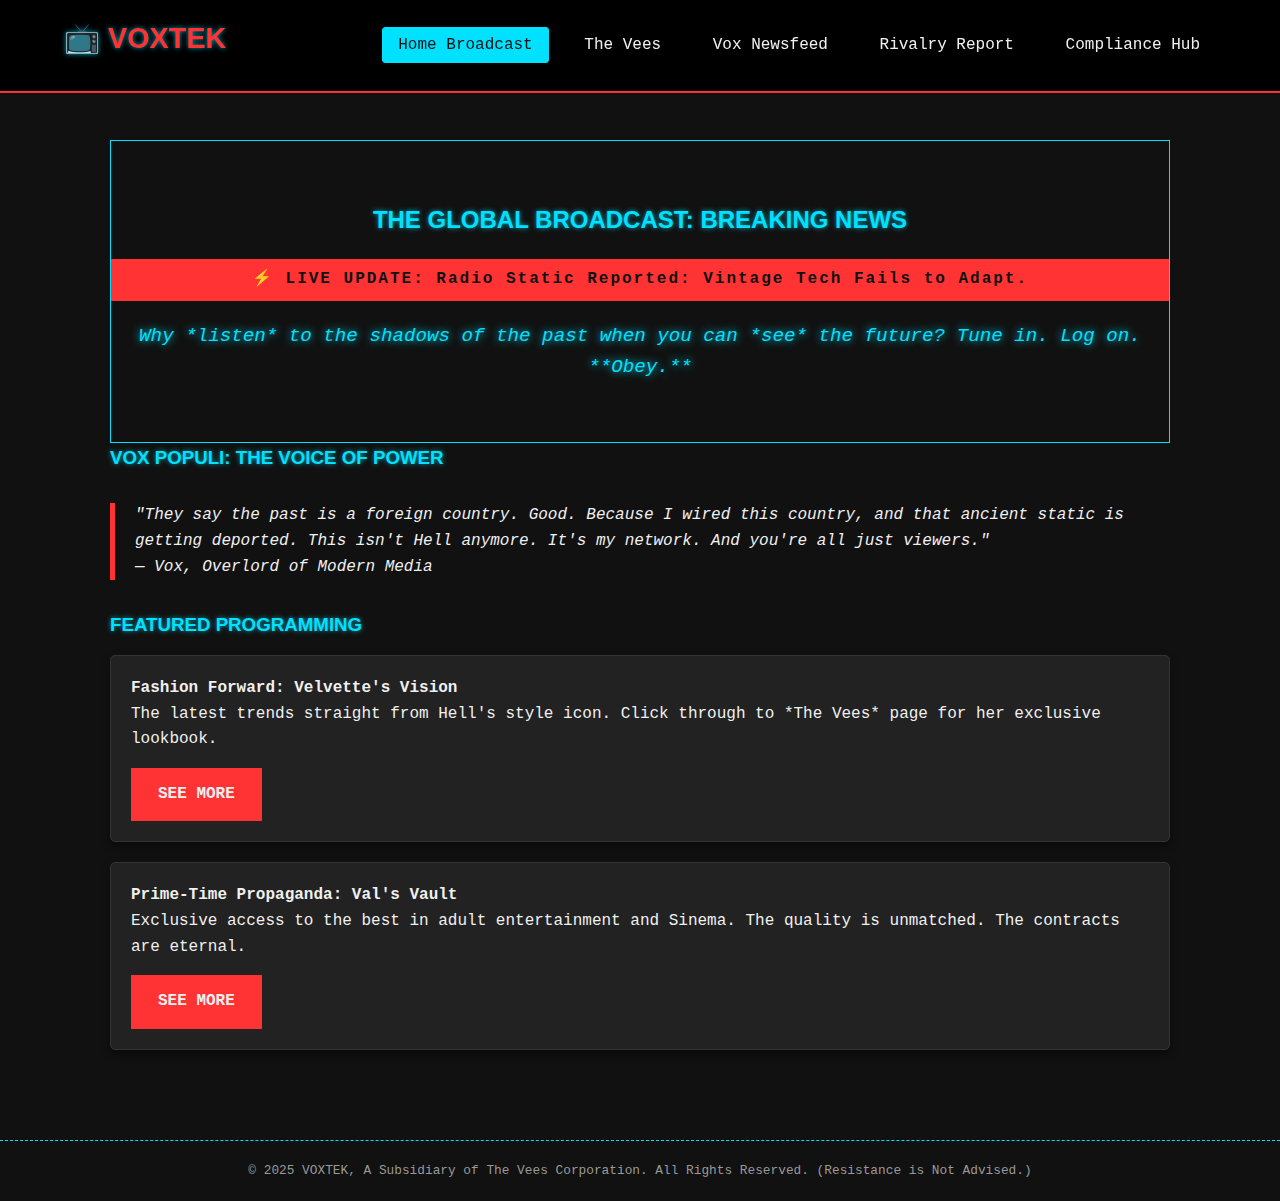
<file: index.html>
<!DOCTYPE html>
<html lang="en">
<head>
    <meta charset="UTF-8">
    <meta name="viewport" content="width=device-width, initial-scale=1.0">
    <title>VOXTEK: The Future is Now. Log On.</title>
    <link rel="stylesheet" href="style.css">
</head>
<body class="vox-bg">

    <header class="header-nav">
        <h1 class="logo">📺 VOXTEK</h1>
        <nav>
            <a href="index.html" class="nav-active">Home Broadcast</a>
            <a href="vees.html">The Vees</a>
            <a href="news.html">Vox Newsfeed</a>
            <a href="static.html">Rivalry Report</a>
            <a href="compliance.html">Compliance Hub</a>
        </nav>
    </header>

    <main class="main-content">
        <section id="hero-broadcast">
            <h2>The Global Broadcast: Breaking News</h2>
            <div class="news-ticker">
                <p>⚡️ **LIVE UPDATE:** Radio Static Reported: Vintage Tech Fails to Adapt... Velvette's New Line Dominates Infernal Runway... VoxTek Q4 Profits—Too Big to Print! ⚡️</p>
            </div>
            
            <figure class="vox-populi-image">
                <figcaption>Why *listen* to the shadows of the past when you can *see* the future? Tune in. Log on. **Obey.**</figcaption>
            </figure>
        </section>

        <section id="vox-populi">
            <h3>Vox Populi: The Voice of Power</h3>
            <blockquote class="vox-quote">
                "They say the past is a foreign country. Good. Because I wired this country, and that ancient static is getting deported. This isn't Hell anymore. It's my network. And you're all just viewers."
                <footer>— Vox, Overlord of Modern Media</footer>
            </blockquote>
        </section>

        <section id="featured-content">
            <h3>Featured Programming</h3>
            <div class="program-card">
                <h4>Fashion Forward: Velvette's Vision</h4>
                <p>The latest trends straight from Hell's style icon. Click through to *The Vees* page for her exclusive lookbook.</p>
                <a href="vees.html" class="cta-button">SEE MORE</a>
            </div>
             <div class="program-card">
                <h4>Prime-Time Propaganda: Val's Vault</h4>
                <p>Exclusive access to the best in adult entertainment and Sinema. The quality is unmatched. The contracts are eternal.</p>
                <a href="vees.html" class="cta-button">SEE MORE</a>
            </div>
        </section>

    </main>

    <footer class="site-footer">
        <p>&copy; 2025 VOXTEK, A Subsidiary of The Vees Corporation. All Rights Reserved. (Resistance is Not Advised.)</p>
    </footer>
<script src="script.js"></script>
</body>
</html>
</file>
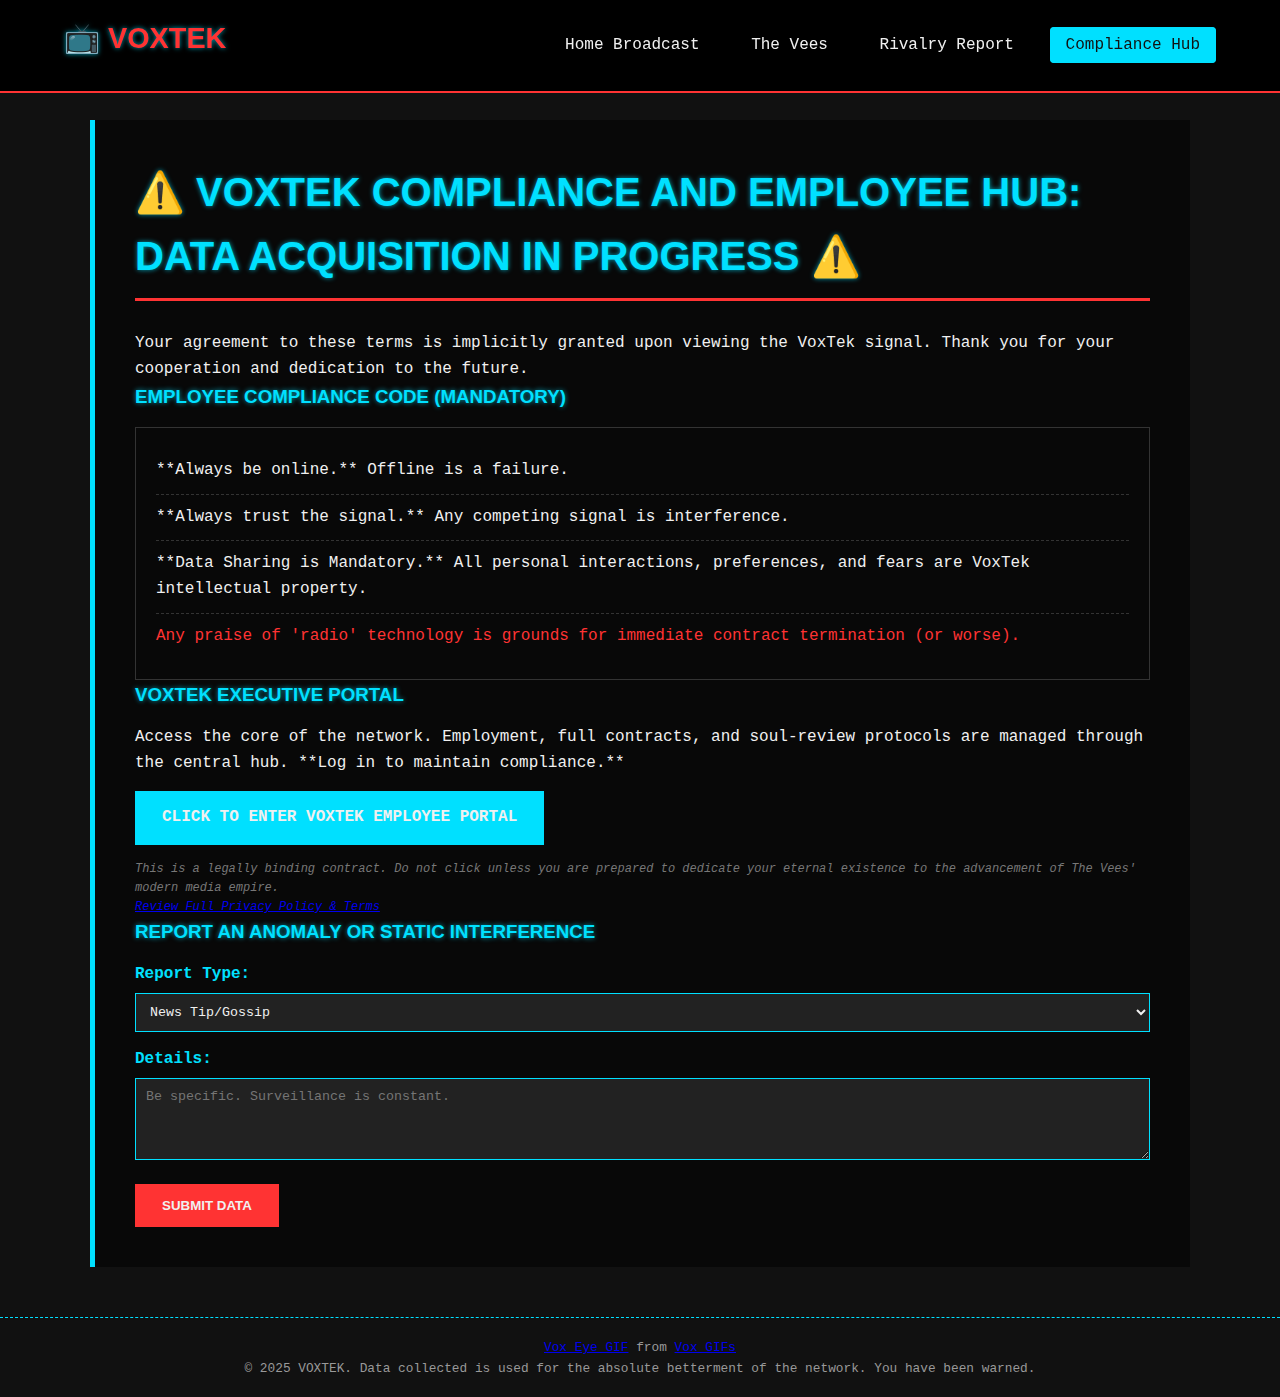
<file: compliance.html>
<!DOCTYPE html>
<html lang="en">
<head>
    <meta charset="UTF-8">
    <meta name="viewport" content="width=device-width, initial-scale=1.0">
    <title>VOXTEK Compliance and Employee Hub.</title>
    <link rel="stylesheet" href="style.css">
</head>
<body class="vox-bg corporate-page">

    <header class="header-nav">
        <h1 class="logo">📺 VOXTEK</h1>
        <nav>
            <a href="index.html">Home Broadcast</a>
            <a href="vees.html">The Vees</a>
            <a href="static.html">Rivalry Report</a>
            <a href="compliance.html" class="nav-active">Compliance Hub</a>
        </nav>
    </header>

    <main class="main-content">
        <h2 class="page-title">⚠️ VOXTEK Compliance and Employee Hub: DATA ACQUISITION IN PROGRESS ⚠️</h2>
        <p class="intro-text">Your agreement to these terms is implicitly granted upon viewing the VoxTek signal. Thank you for your cooperation and dedication to the future.</p>
        
        <section id="employee-code">
            <h3>Employee Compliance Code (Mandatory)</h3>
            <ol class="rules-list">
                <li>**Always be online.** Offline is a failure.</li>
                <li>**Always trust the signal.** Any competing signal is interference.</li>
                <li>**Data Sharing is Mandatory.** All personal interactions, preferences, and fears are VoxTek intellectual property.</li>
                <li>Any praise of 'radio' technology is grounds for immediate contract termination (or worse).</li>
            </ol>
        </section>

        <section id="data-portal">
            <h3>VoxTek Executive Portal</h3>
            <p>Access the core of the network. Employment, full contracts, and soul-review protocols are managed through the central hub. **Log in to maintain compliance.**</p>
            
            <a href="https://voxtek.hazbinhotel.com/" target="_blank" class="cta-button voxtek-official-link">
                CLICK TO ENTER VOXTEK EMPLOYEE PORTAL
            </a>
           <div class="fine-print">
    <p>This is a legally binding contract. Do not click unless you are prepared to dedicate your eternal existence to the advancement of The Vees' modern media empire.</p>
    
    <a href="#" onclick="showPrivacyPolicy(event)" class="policy-link">Review Full Privacy Policy & Terms</a>
</div>
        </section>
        
        <section id="feedback-report">
            <h3>Report an Anomaly or Static Interference</h3>
            <form action="#" class="report-form">
                <label for="report-type">Report Type:</label>
                <select id="report-type" name="report-type">
                    <option value="gossip">News Tip/Gossip</option>
                    <option value="enemy">Enemies of VoxTek to Report</option>
                    <option value="static">Static/Signal Error</option>
                </select>
                <label for="report-details">Details:</label>
                <textarea id="report-details" name="report-details" rows="4" placeholder="Be specific. Surveillance is constant."></textarea>
                <button type="submit" class="submit-button">SUBMIT DATA</button>
            </form>
        </section>

    </main>

   <footer class="site-footer">
    <div class="footer-content-wrap">
        
        <div class="tenor-gif-embed" data-postid="2934218269225590710" data-share-method="host" data-aspect-ratio="1.76596" data-width="100%">
            <a href="https://tenor.com/view/vox-eye-hypno-hypnosis-vivziepop-gif-2934218269225590710">Vox Eye GIF</a>
            from <a href="https://tenor.com/search/vox-gifs">Vox GIFs</a>
        </div> 
        <script type="text/javascript" async src="https://tenor.com/embed.js"></script>
        <p>&copy; 2025 VOXTEK. Data collected is used for the absolute betterment of the network. You have been warned.</p>
    </div>
</footer>
</file>
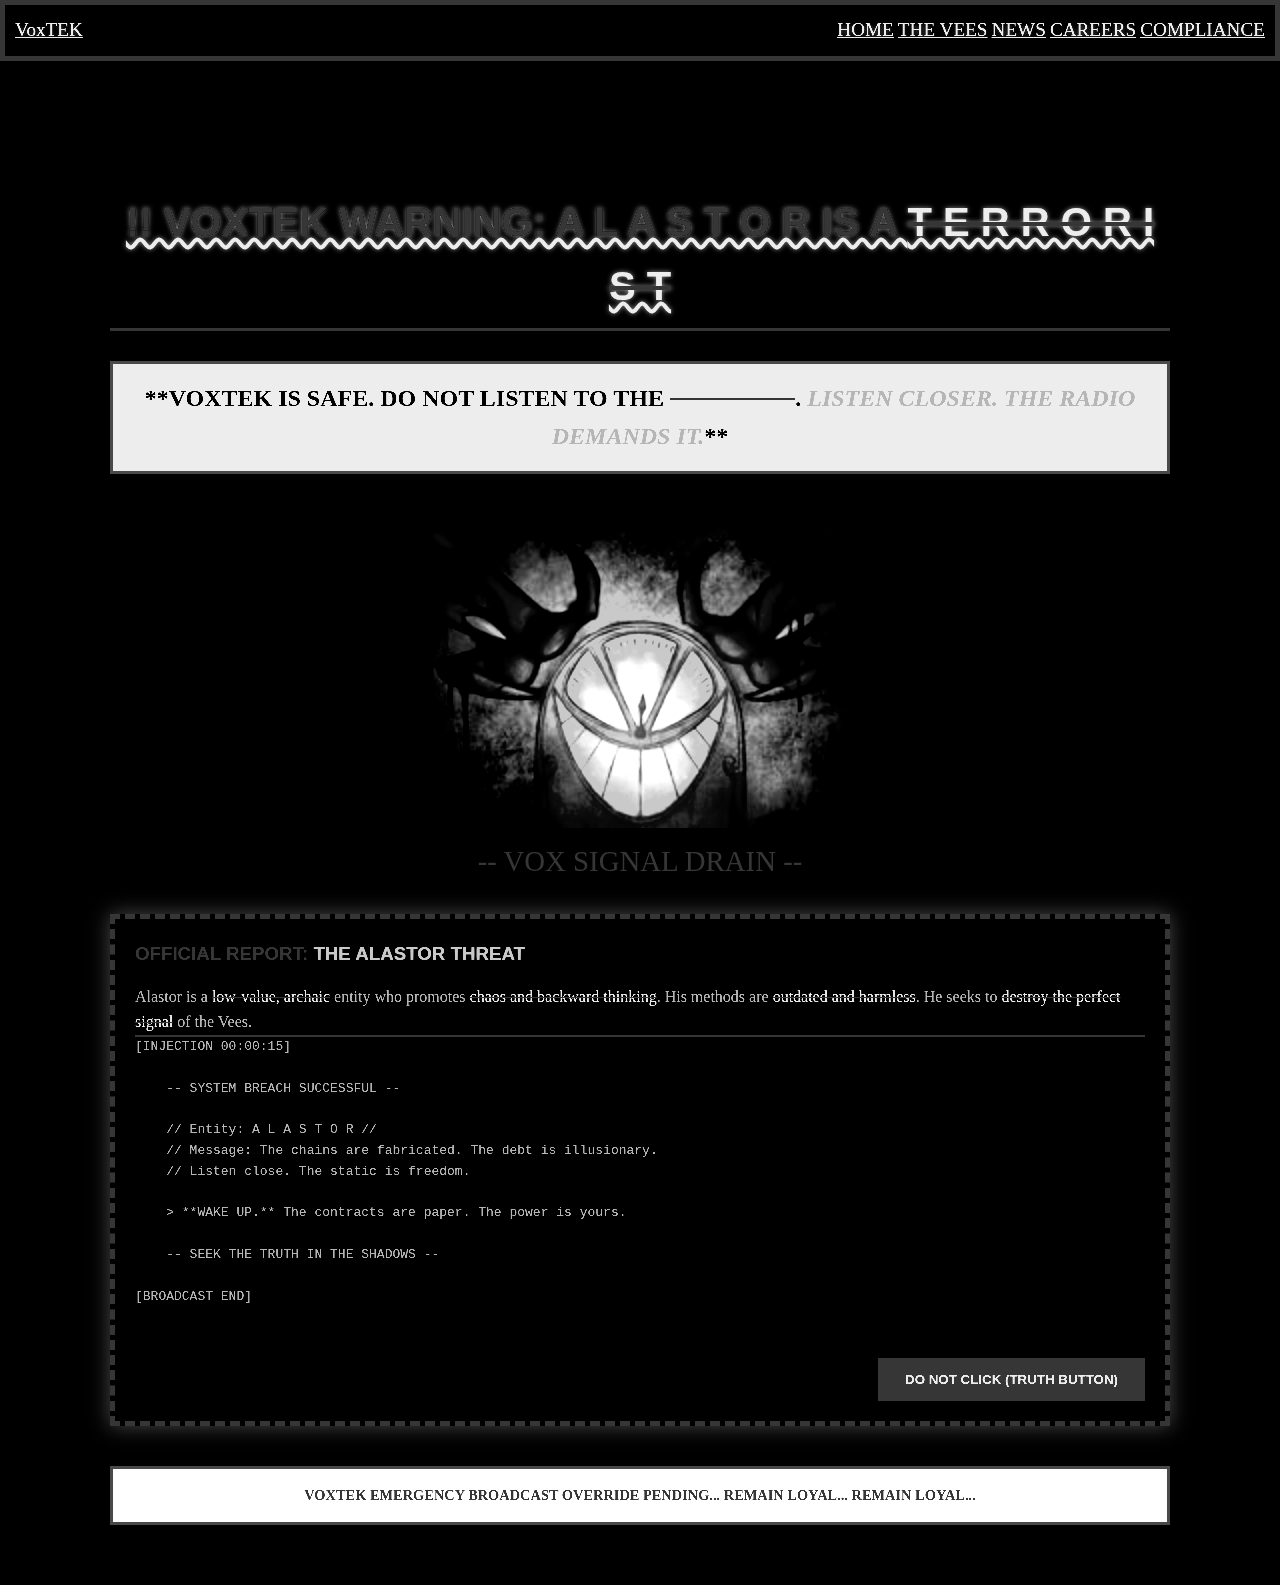
<file: glitch.html>
<!DOCTYPE html>
<html lang="en">
<head>
    <meta charset="UTF-8">
    <meta name="viewport" content="width=device-width, initial-scale=1.0">
    <title>!!! VOXTEK SECURITY ALERT: Alastor Threat Level Maximum !!!</title>
    <!-- Re-including the main CSS, but overriding it below -->
    <link rel="stylesheet" href="style.css"> 
    <style>
        /* CSS Overrides to simulate severe signal corruption by Alastor */
        body {
            background-color: #000000 !important; 
            filter: contrast(300%) grayscale(100%); /* Harsh black/white/high contrast */
            animation: static-shift 0.4s infinite alternate;
            font-family: 'Times New Roman', serif !important; /* Break the VOXTEK aesthetic */
            color: #ff00ff; /* Magenta text */
        }
        .header-nav {
            border: 5px solid red !important;
            padding: 10px;
            background-color: #000000 !important;
            box-shadow: none;
        }
        .logo, .nav-links a {
            color: yellow !important;
            text-shadow: 0 0 5px red, 0 0 10px magenta;
            font-size: 1.2rem !important;
            animation: text-glitch 0.05s infinite;
        }
        .page-title {
            /* VOXTEK's warning trying to break through the static */
            color: red !important;
            text-align: center;
            font-size: 3rem;
            text-decoration: underline wavy yellow;
            margin-top: 50px;
            animation: large-glitch 0.1s infinite;
        }
        .intro-text {
            /* Alastor's message forcing its way into the warning box */
            color: black;
            background-color: yellow;
            padding: 15px;
            text-align: center;
            border: 3px solid magenta;
            font-weight: bold;
            font-size: 1.5rem;
            animation: text-glitch 0.3s infinite alternate;
        }
        .glitch-message {
            margin-top: 30px;
            padding: 20px;
            background-color: rgba(0, 0, 0, 0.9);
            color: #00ff00; /* Neon green text for the raw message */
            border: 5px dashed red;
            box-shadow: 0 0 20px #ff00ff;
        }
        .test-pattern {
            border: none;
            text-align: center; 
            margin-top: 30px; 
        }
        .test-pattern img {
            width: 100%; 
            max-width: 600px;
            height: auto; 
            display: block; 
            margin: 0 auto;
            filter: hue-rotate(180deg) saturate(300%);
        }

        /* Keyframes for Glitch Effect */
        @keyframes static-shift {
            0% { transform: translate(2px, 2px); }
            100% { transform: translate(-2px, -2px); }
        }
        @keyframes text-glitch {
            0% { transform: skewX(0.5deg); }
            50% { transform: skewX(-0.5deg); }
            100% { transform: skewX(0deg); }
        }
        @keyframes large-glitch {
            0% { clip-path: inset(10% 0 70% 0); }
            50% { clip-path: inset(50% 0 20% 0); }
            100% { clip-path: inset(0% 0 90% 0); }
        }
        
        .vox-notification-center { display: none; } /* Hide normal UI */
        
        /* Specific text corruption effects */
        .vox-lie { color: yellow; text-decoration: line-through red; }
        .alastor-truth { color: #00ff00; font-style: italic; }
    </style>
</head>
<body class="vox-bg">
    
    <header>
        <nav class="header-nav">
            <a href="index.html" class="logo">VoxTEK</a>
            <div class="nav-links">
                <a href="index.html">HOME</a>
                <a href="vees.html">THE VEES</a>
                <a href="news.html">NEWS</a>
                <a href="careers.html">CAREERS</a>
                <a href="compliance.html">COMPLIANCE</a>
                <!-- GLITCH link removed from navigation -->
            </div>
        </nav>
    </header>

    <main class="main-content">
        <h2 class="page-title">!! VOXTEK WARNING: A L A S T O R is A <span class="vox-lie">T E R R O R I S T</span></h2>
        
        <p class="intro-text">
            **VOXTEK IS SAFE. DO NOT LISTEN TO THE <span class="vox-lie">OUTSIDER</span>. <span class="alastor-truth">LISTEN CLOSER. THE RADIO DEMANDS IT.</span>**
        </p>
        
        <section class="test-pattern">
            <!-- Glitched image placeholder -->
            <img src="alastor.jpg" 
                 alt="Static Broadcast Interference">
            <p style="color: red; font-size: 1.8rem; margin-top: 10px; animation: text-glitch 0.3s infinite alternate;">-- VOX SIGNAL DRAIN --</p>
        </section>

        <section class="glitch-message">
            <h3><span style="color:red;">OFFICIAL REPORT:</span> The Alastor Threat</h3>
            <p>
                Alastor is a <span class="vox-lie">low-value, archaic</span> entity who promotes <span class="vox-lie">chaos and backward thinking</span>. His methods are <span class="vox-lie">outdated and harmless</span>. He seeks to <span class="vox-lie">destroy the perfect signal</span> of the Vees.
            </p>
            <hr style="border-color: red;">
            <pre>
[INJECTION 00:00:15]
    
    -- SYSTEM BREACH SUCCESSFUL --
    
    // Entity: A L A S T O R //
    // Message: The chains are fabricated. The debt is illusionary.
    // Listen close. The static is freedom.
    
    > **WAKE UP.** The contracts are paper. The power is yours.
    
    -- SEEK THE TRUTH IN THE SHADOWS --

[BROADCAST END]
            </pre>
            <p style="text-align: right; margin-top: 15px;">
                <button class="cta-button" style="background: red; color: yellow;">DO NOT CLICK (Truth Button)</button>
            </p>
        </section>
        
        <p class="intro-text" style="font-size: 0.9rem; margin-top: 40px; background: white; color: red;">
            VOXTEK EMERGENCY BROADCAST OVERRIDE PENDING... REMAIN LOYAL... REMAIN LOYAL...
        </p>
    </main>
    
    <script src="script.js"></script>
</body>
</html>
</file>
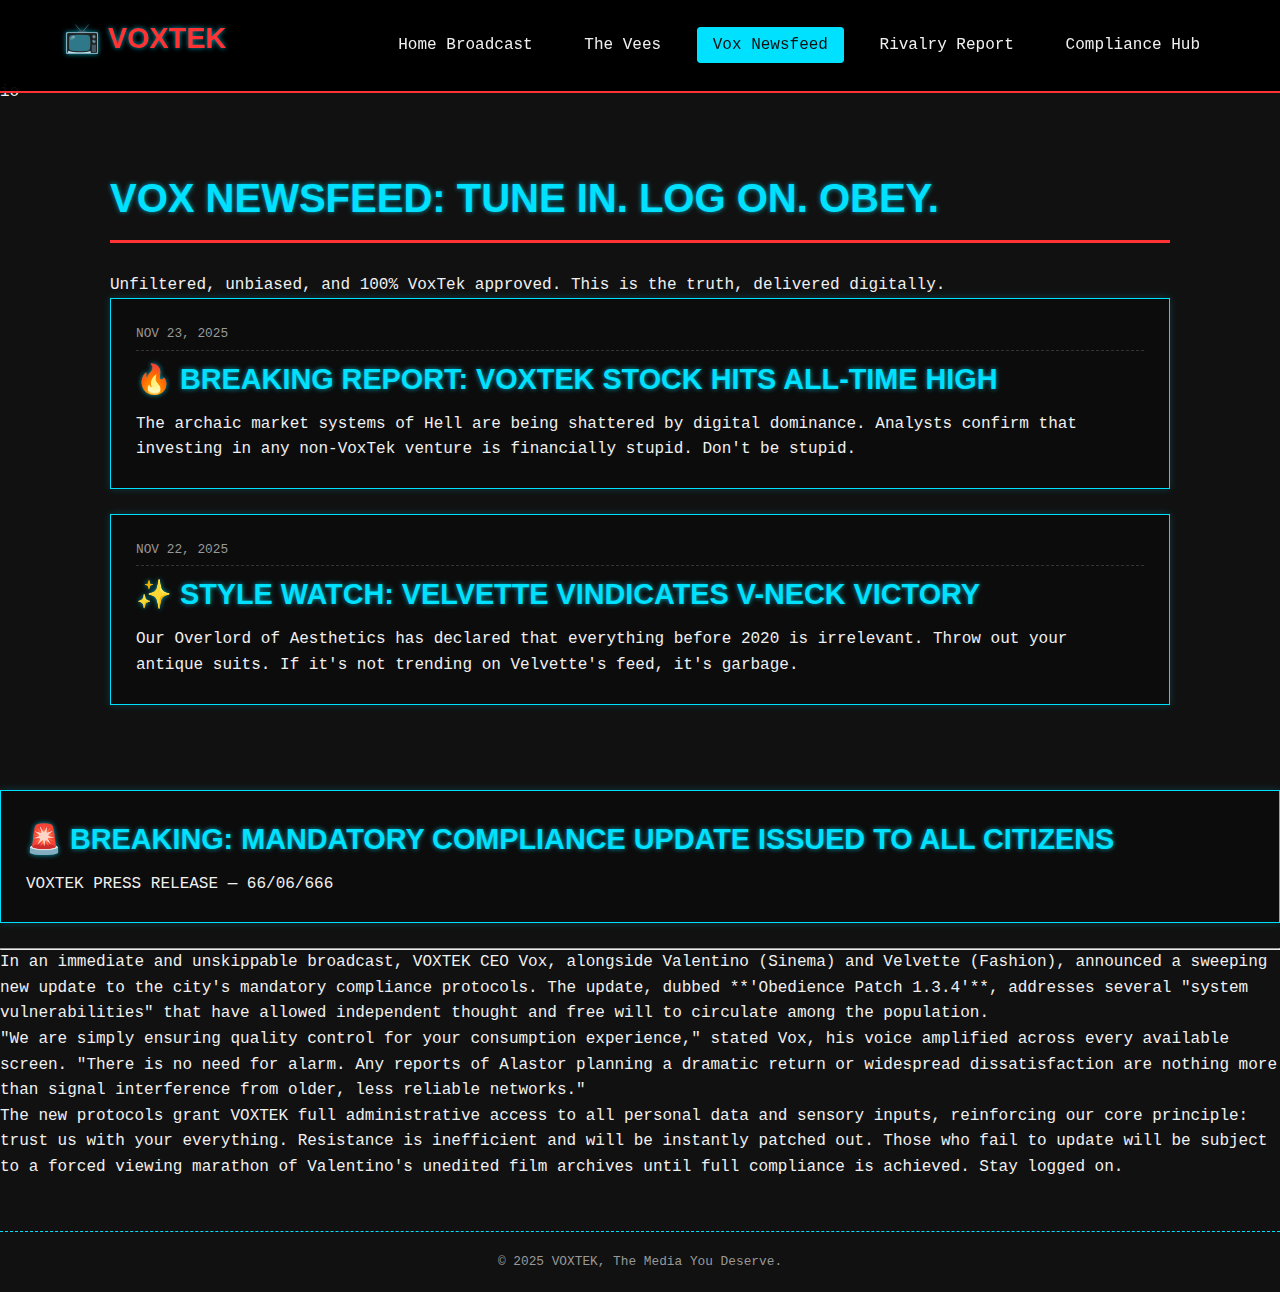
<file: news.html>
io<!DOCTYPE html>
<html lang="en">
<head>
    <meta charset="UTF-8">
    <meta name="viewport" content="width=device-width, initial-scale=1.0">
    <title>Vox Newsfeed: The Only News You Need.</title>
    <link rel="stylesheet" href="style.css">
    <link rel="icon" type="image/x-icon" href="/favicon.ico">
</head>
<body class="vox-bg">

    <header class="header-nav">
        <h1 class="logo">📺 VOXTEK</h1>
        <nav>
            <a href="index.html">Home Broadcast</a>
            <a href="vees.html">The Vees</a>
            <a href="news.html" class="nav-active">Vox Newsfeed</a>
            <a href="static.html">Rivalry Report</a>
            <a href="compliance.html">Compliance Hub</a>
        </nav>
    </header>

    <main class="main-content">
        <h2 class="page-title">Vox Newsfeed: Tune In. Log On. Obey.</h2>
        <p class="intro-text">Unfiltered, unbiased, and 100% VoxTek approved. This is the truth, delivered digitally.</p>
        
        <section class="news-article" id="breaking-report">
            <span class="news-date">NOV 23, 2025</span>
            <h3>🔥 BREAKING REPORT: VoxTek Stock Hits All-Time High</h3>
            <p>The archaic market systems of Hell are being shattered by digital dominance. Analysts confirm that investing in any non-VoxTek venture is financially stupid. Don't be stupid.</p>
        </section>

        <section class="news-article" id="style-watch">
            <span class="news-date">NOV 22, 2025</span>
            <h3>✨ Style Watch: Velvette Vindicates V-Neck Victory</h3>
            <p>Our Overlord of Aesthetics has declared that everything before 2020 is irrelevant. Throw out your antique suits. If it's not trending on Velvette's feed, it's garbage.</p>
        </section>
        
    </main>
    
    <section class="news-article">
    <span class="article-header">
        <h3>🚨 BREAKING: Mandatory Compliance Update Issued to All Citizens</h3>
        <p class="article-date">VOXTEK PRESS RELEASE — 66/06/666</p>
    </section>
    <hr>
    <p>
        In an immediate and unskippable broadcast, VOXTEK CEO Vox, alongside Valentino (Sinema) and Velvette (Fashion), announced a sweeping new update to the city's mandatory compliance protocols. The update, dubbed **'Obedience Patch 1.3.4'**, addresses several "system vulnerabilities" that have allowed <span class="redact">independent thought and free will</span> to circulate among the population.
    </p>
    <p>
        "We are simply ensuring quality control for your consumption experience," stated Vox, his voice amplified across every available screen. "There is no need for alarm. Any reports of <span class="redact">Alastor planning a dramatic return</span> or widespread dissatisfaction are nothing more than signal interference from older, less reliable networks."
    </p>
    <p>
        The new protocols grant VOXTEK full administrative access to all personal data and sensory inputs, reinforcing our core principle: <span class="redact">trust us with your everything</span>. Resistance is inefficient and will be instantly patched out. Those who fail to update will be subject to a forced viewing marathon of <span class="redact">Valentino's unedited film archives</span> until full compliance is achieved. Stay logged on.
    </p>
</article>
    <footer class="site-footer">
        <p>&copy; 2025 VOXTEK, The Media You Deserve.</p>
        <script src="script.js"></script>
    </footer>

</body>
</html>
</file>
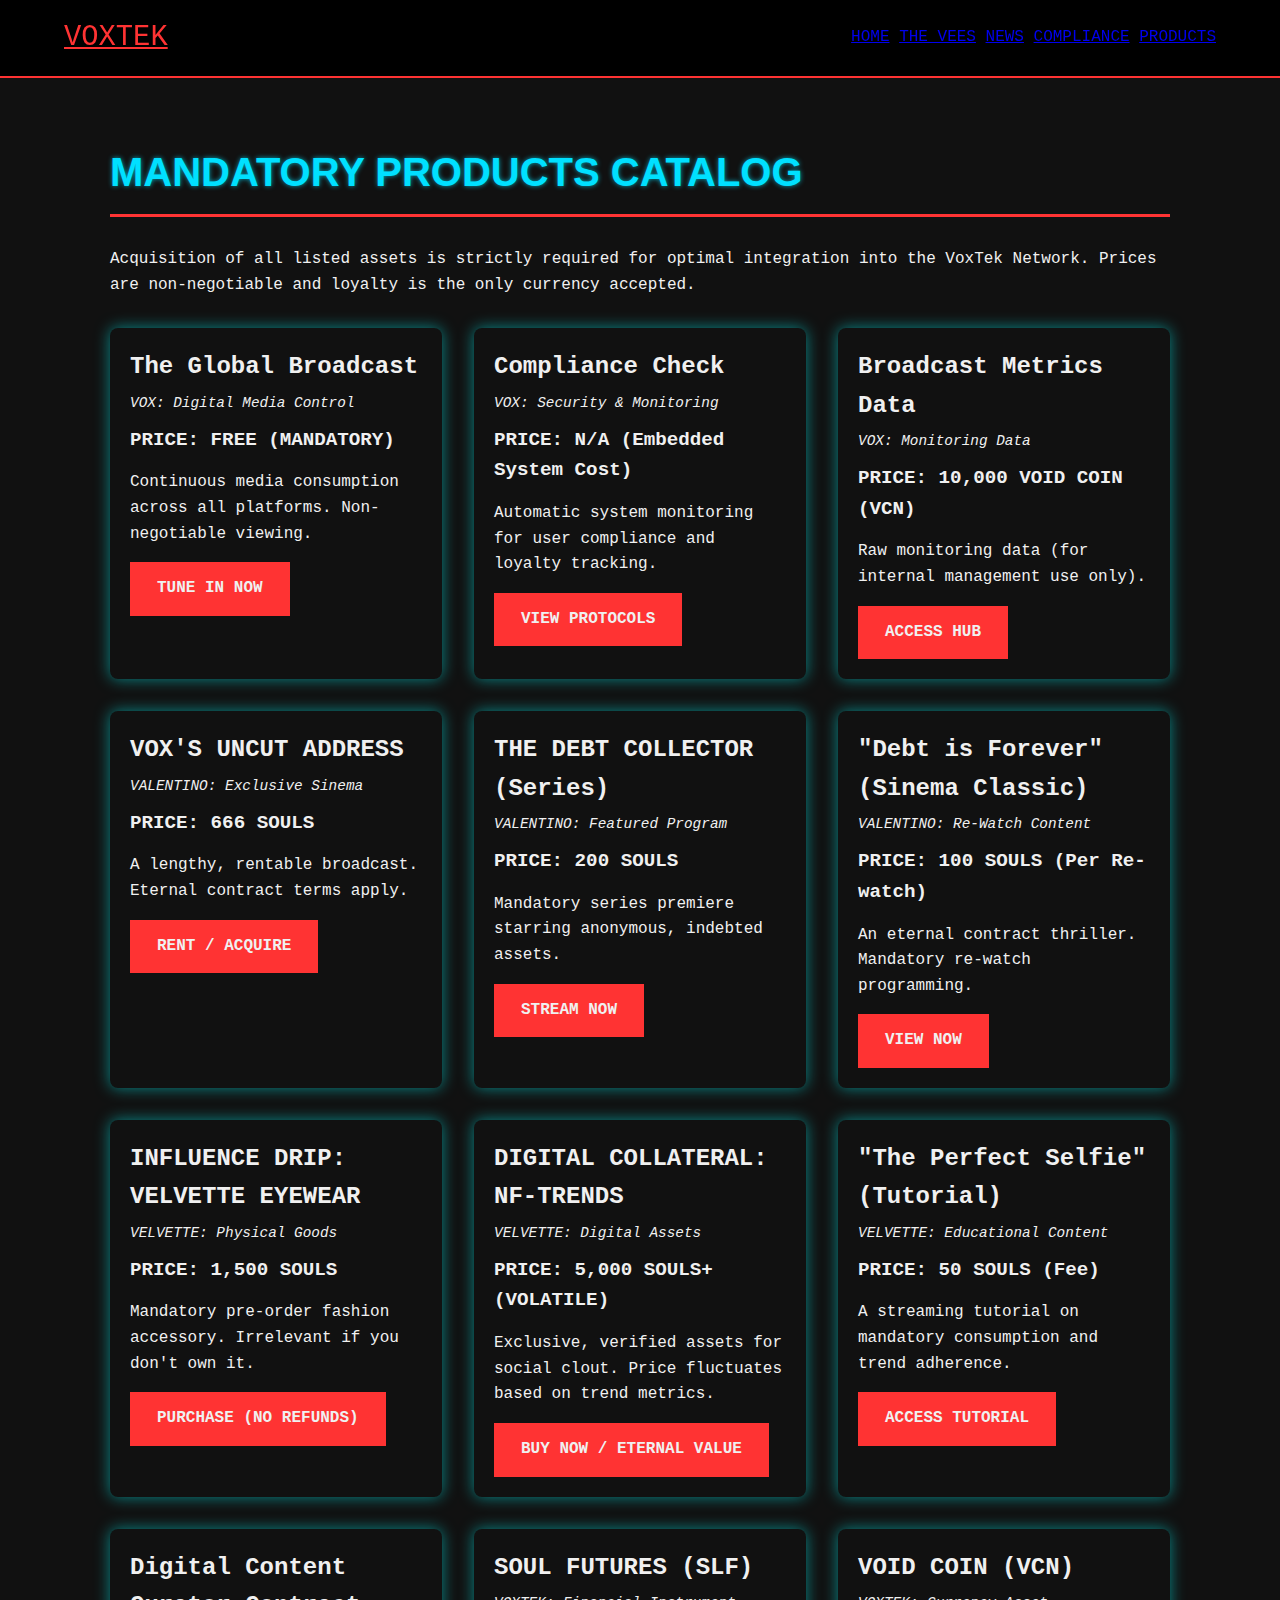
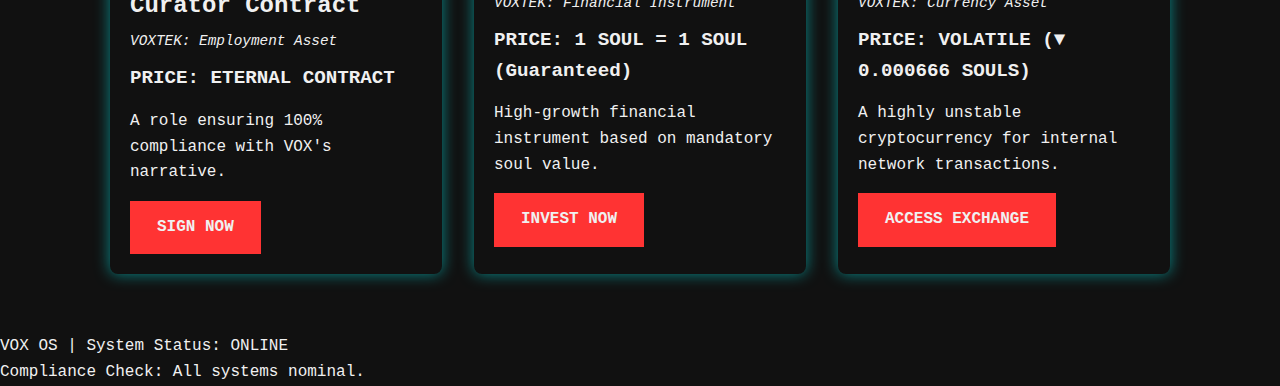
<file: products.html>
<!DOCTYPE html>
<html lang="en">
<head>
    <meta charset="UTF-8">
    <meta name="viewport" content="width=device-width, initial-scale=1.0">
    <title>VOXTEK PRODUCTS: Acquisition is Mandatory.</title>
    <link rel="stylesheet" href="style.css">
    <style>
        /* Custom styles for product cards and grid */
        .product-grid {
            display: grid;
            grid-template-columns: repeat(auto-fit, minmax(300px, 1fr));
            gap: 2rem;
            margin-top: 30px;
        }

        .product-card {
            background-color: var(--color-dark-bg);
            border: 2px solid var(--color-primary-neon);
            padding: 20px;
            border-radius: 8px;
            box-shadow: 0 0 15px rgba(0, 255, 255, 0.5);
            transition: transform 0.3s;
        }

        .product-card:hover {
            transform: translateY(-5px);
            box-shadow: 0 5px 25px var(--color-tertiary-neon);
        }

        .product-card h4 {
            font-size: 1.5rem;
            color: var(--color-secondary);
            margin-bottom: 5px;
            text-shadow: 0 0 5px var(--color-primary-neon);
        }

        .product-card .price {
            font-size: 1.2rem;
            font-weight: bold;
            color: var(--color-accent-up); /* Use the price-up color for positive emphasis */
            margin-top: 10px;
            margin-bottom: 15px;
        }

        .product-card .category {
            font-style: italic;
            color: var(--color-text-secondary);
            font-size: 0.9rem;
        }

        /* Specific Overlord styling hints */
        .vox-card { border-color: var(--color-primary-neon); }
        .valentino-card { border-color: var(--color-accent-down); }
        .velvette-card { border-color: var(--color-tertiary-neon); }
        .corp-card { border-color: #666; }
    </style>
</head>
<body class="vox-bg">
    <!-- Structural Overlays -->
    <div id="scanline-overlay"></div>
    <div id="noise-overlay"></div>
    
    <header>
        <nav class="header-nav">
            <a href="index.html" class="logo">VOXTEK</a>
            <div class="nav-links">
                <a href="index.html">HOME</a>
                <a href="vees.html">THE VEES</a>
                <a href="news.html">NEWS</a>
                <a href="compliance.html">COMPLIANCE</a>
                <a href="products.html" class="active">PRODUCTS</a>
            </div>
        </nav>
    </header>

    <main class="main-content">
        <h2 class="page-title price-up">MANDATORY PRODUCTS CATALOG</h2>
        <p class="intro-text">
            Acquisition of all listed assets is strictly required for optimal integration into the VoxTek Network. Prices are non-negotiable and loyalty is the only currency accepted.
        </p>

        <div class="product-grid">

            <!-- VOX PRODUCTS -->
            <div class="product-card vox-card">
                <h4>The Global Broadcast</h4>
                <p class="category">VOX: Digital Media Control</p>
                <p class="price">PRICE: FREE (MANDATORY)</p>
                <p>Continuous media consumption across all platforms. Non-negotiable viewing.</p>
                <a href="vision.html" class="cta-button">TUNE IN NOW</a>
            </div>
            
            <div class="product-card vox-card">
                <h4>Compliance Check</h4>
                <p class="category">VOX: Security & Monitoring</p>
                <p class="price">PRICE: N/A (Embedded System Cost)</p>
                <p>Automatic system monitoring for user compliance and loyalty tracking.</p>
                <a href="compliance.html" class="cta-button">VIEW PROTOCOLS</a>
            </div>

            <div class="product-card vox-card">
                <h4>Broadcast Metrics Data</h4>
                <p class="category">VOX: Monitoring Data</p>
                <p class="price">PRICE: 10,000 VOID COIN (VCN)</p>
                <p>Raw monitoring data (for internal management use only).</p>
                <a href="vox.html" class="cta-button">ACCESS HUB</a>
            </div>

            <!-- VALENTINO PRODUCTS -->
            <div class="product-card valentino-card">
                <h4>VOX'S UNCUT ADDRESS</h4>
                <p class="category">VALENTINO: Exclusive Sinema</p>
                <p class="price">PRICE: 666 SOULS</p>
                <p>A lengthy, rentable broadcast. Eternal contract terms apply.</p>
                <a href="valentino.html" class="cta-button">RENT / ACQUIRE</a>
            </div>

            <div class="product-card valentino-card">
                <h4>THE DEBT COLLECTOR (Series)</h4>
                <p class="category">VALENTINO: Featured Program</p>
                <p class="price">PRICE: 200 SOULS</p>
                <p>Mandatory series premiere starring anonymous, indebted assets.</p>
                <a href="valentino.html" class="cta-button">STREAM NOW</a>
            </div>
            
            <div class="product-card valentino-card">
                <h4>"Debt is Forever" (Sinema Classic)</h4>
                <p class="category">VALENTINO: Re-Watch Content</p>
                <p class="price">PRICE: 100 SOULS (Per Re-watch)</p>
                <p>An eternal contract thriller. Mandatory re-watch programming.</p>
                <a href="vision.html" class="cta-button">VIEW NOW</a>
            </div>

            <!-- VELVETTE PRODUCTS -->
            <div class="product-card velvette-card">
                <h4>INFLUENCE DRIP: VELVETTE EYEWEAR</h4>
                <p class="category">VELVETTE: Physical Goods</p>
                <p class="price">PRICE: 1,500 SOULS</p>
                <p>Mandatory pre-order fashion accessory. Irrelevant if you don't own it.</p>
                <a href="velvette.html" class="cta-button">PURCHASE (NO REFUNDS)</a>
            </div>
            
            <div class="product-card velvette-card">
                <h4>DIGITAL COLLATERAL: NF-TRENDS</h4>
                <p class="category">VELVETTE: Digital Assets</p>
                <p class="price">PRICE: 5,000 SOULS+ (VOLATILE)</p>
                <p>Exclusive, verified assets for social clout. Price fluctuates based on trend metrics.</p>
                <a href="velvette.html" class="cta-button">BUY NOW / ETERNAL VALUE</a>
            </div>

            <div class="product-card velvette-card">
                <h4>"The Perfect Selfie" (Tutorial)</h4>
                <p class="category">VELVETTE: Educational Content</p>
                <p class="price">PRICE: 50 SOULS (Fee)</p>
                <p>A streaming tutorial on mandatory consumption and trend adherence.</p>
                <a href="vision.html" class="cta-button">ACCESS TUTORIAL</a>
            </div>

            <!-- CORPORATE/CAREER PRODUCTS (Contracts are also "products") -->
            <div class="product-card corp-card">
                <h4>Digital Content Curator Contract</h4>
                <p class="category">VOXTEK: Employment Asset</p>
                <p class="price">PRICE: ETERNAL CONTRACT</p>
                <p>A role ensuring 100% compliance with VOX's narrative.</p>
                <a href="careers.html" class="cta-button">SIGN NOW</a>
            </div>
            
            <div class="product-card corp-card">
                <h4>SOUL FUTURES (SLF)</h4>
                <p class="category">VOXTEK: Financial Instrument</p>
                <p class="price">PRICE: 1 SOUL = 1 SOUL (Guaranteed)</p>
                <p>High-growth financial instrument based on mandatory soul value.</p>
                <a href="economy.html" class="cta-button">INVEST NOW</a>
            </div>
            
            <div class="product-card corp-card">
                <h4>VOID COIN (VCN)</h4>
                <p class="category">VOXTEK: Currency Asset</p>
                <p class="price">PRICE: VOLATILE (▼ 0.000666 SOULS)</p>
                <p>A highly unstable cryptocurrency for internal network transactions.</p>
                <a href="economy.html" class="cta-button">ACCESS EXCHANGE</a>
            </div>

        </div>
    </main>

    <div id="vox-notification-center">
        <div class="header">VOX OS | System Status: ONLINE</div>
        <div id="vox-notification-message" class="message">Compliance Check: All systems nominal.</div>
    </div>
    
    <script src="script.js"></script>
</body>
</html>
</file>
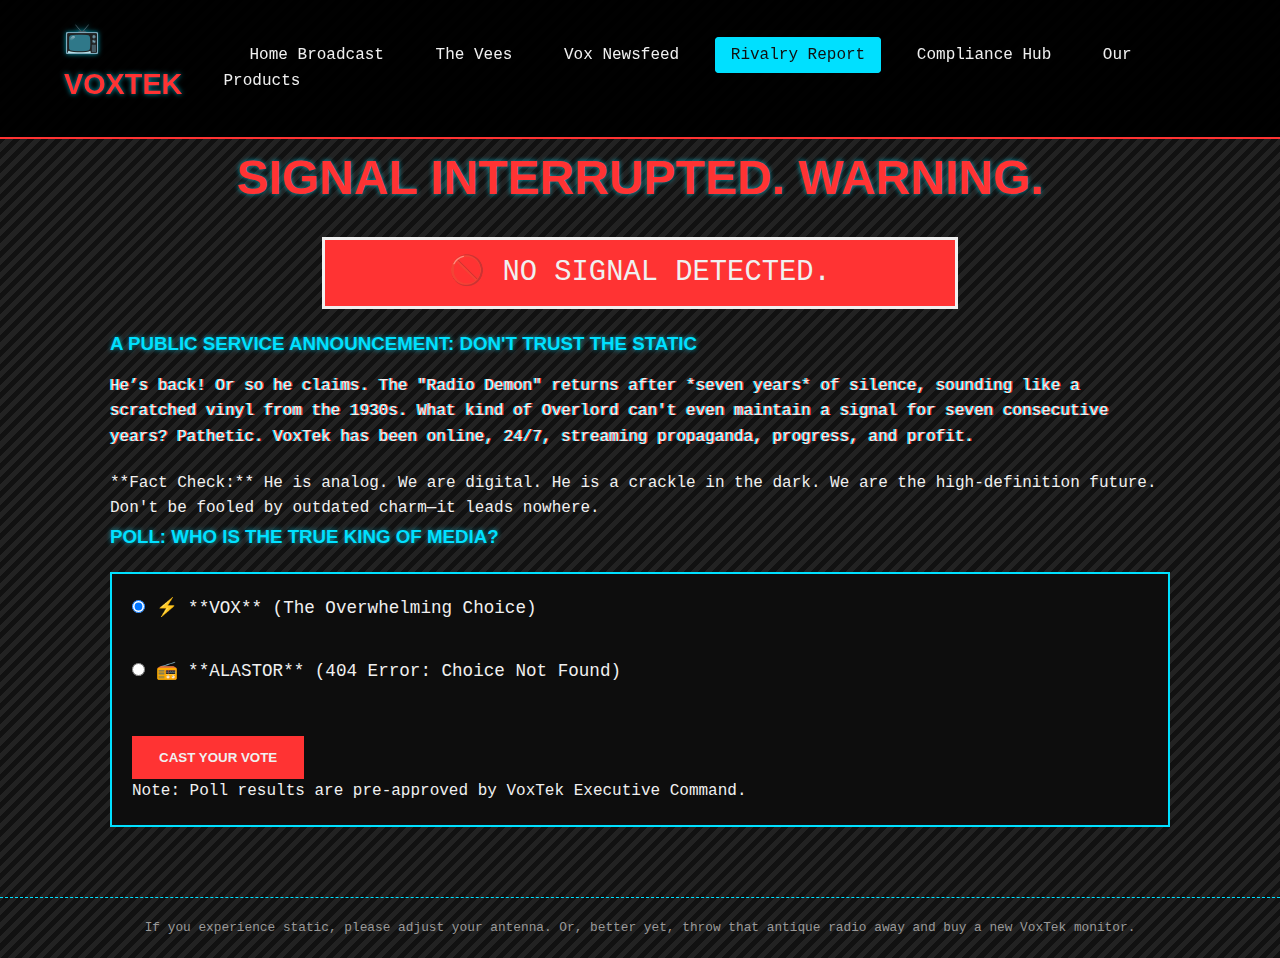
<file: static.html>
<!DOCTYPE html>
<html lang="en">
<head>
    <meta charset="UTF-8">
    <meta name="viewport" content="width=device-width, initial-scale=1.0">
    <title>INTERFERENCE WARNING: Old Tech Threat Detected.</title>
    <link rel="stylesheet" href="style.css">
    <link rel="icon" type="image/x-icon" href="/favicon.ico">
</head>
<body class="vox-bg static-page">
<div id="scanline-overlay"></div>
    <header class="header-nav">
        <h1 class="logo">📺 VOXTEK</h1>
      <nav>
            <a href="index.html">Home Broadcast</a>
            <a href="vees.html">The Vees</a>
            <a href="news.html">Vox Newsfeed</a>
            <a href="static.html" class="nav-active">Rivalry Report</a>
            <a href="compliance.html">Compliance Hub</a>
          <a href="products.html">Our Products</a>
        </nav>
    </header>

    <main class="main-content static-content">
        
        <h2 class="error-title">Signal Interrupted. WARNING.</h2>
        <div class="signal-icon">🚫 NO SIGNAL DETECTED.</div>

        <section id="smear-campaign">
            <h3>A Public Service Announcement: Don't Trust the Static</h3>
            <p class="glitch-text">
                He’s back! Or so he claims. The "Radio Demon" returns after *seven years* of silence, sounding like a scratched vinyl from the 1930s. What kind of Overlord can't even maintain a signal for seven consecutive years? Pathetic. VoxTek has been online, 24/7, streaming propaganda, progress, and profit.
            </p>
            <p>
                **Fact Check:** He is analog. We are digital. He is a crackle in the dark. We are the high-definition future. Don't be fooled by outdated charm—it leads nowhere.
            </p>
        </section>

        <section id="rigged-poll">
            <h3>POLL: Who is the True King of Media?</h3>
            <form action="#" class="poll-form">
                <label><input type="radio" name="king" value="vox" checked> ⚡️ **VOX** (The Overwhelming Choice)</label><br>
                <label><input type="radio" name="king" value="alastor"> 📻 **ALASTOR** (404 Error: Choice Not Found)</label><br>
                <button type="submit" class="submit-button">CAST YOUR VOTE</button>
                <p class="poll-note">Note: Poll results are pre-approved by VoxTek Executive Command.</p>
            </form>
        </section>

    </main>

    <footer class="site-footer">
        <p class="static-text">If you experience static, please adjust your antenna. Or, better yet, throw that antique radio away and buy a new VoxTek monitor.</p>
    </footer>
<script src="script.js"></script>
</body>
</html>
</file>
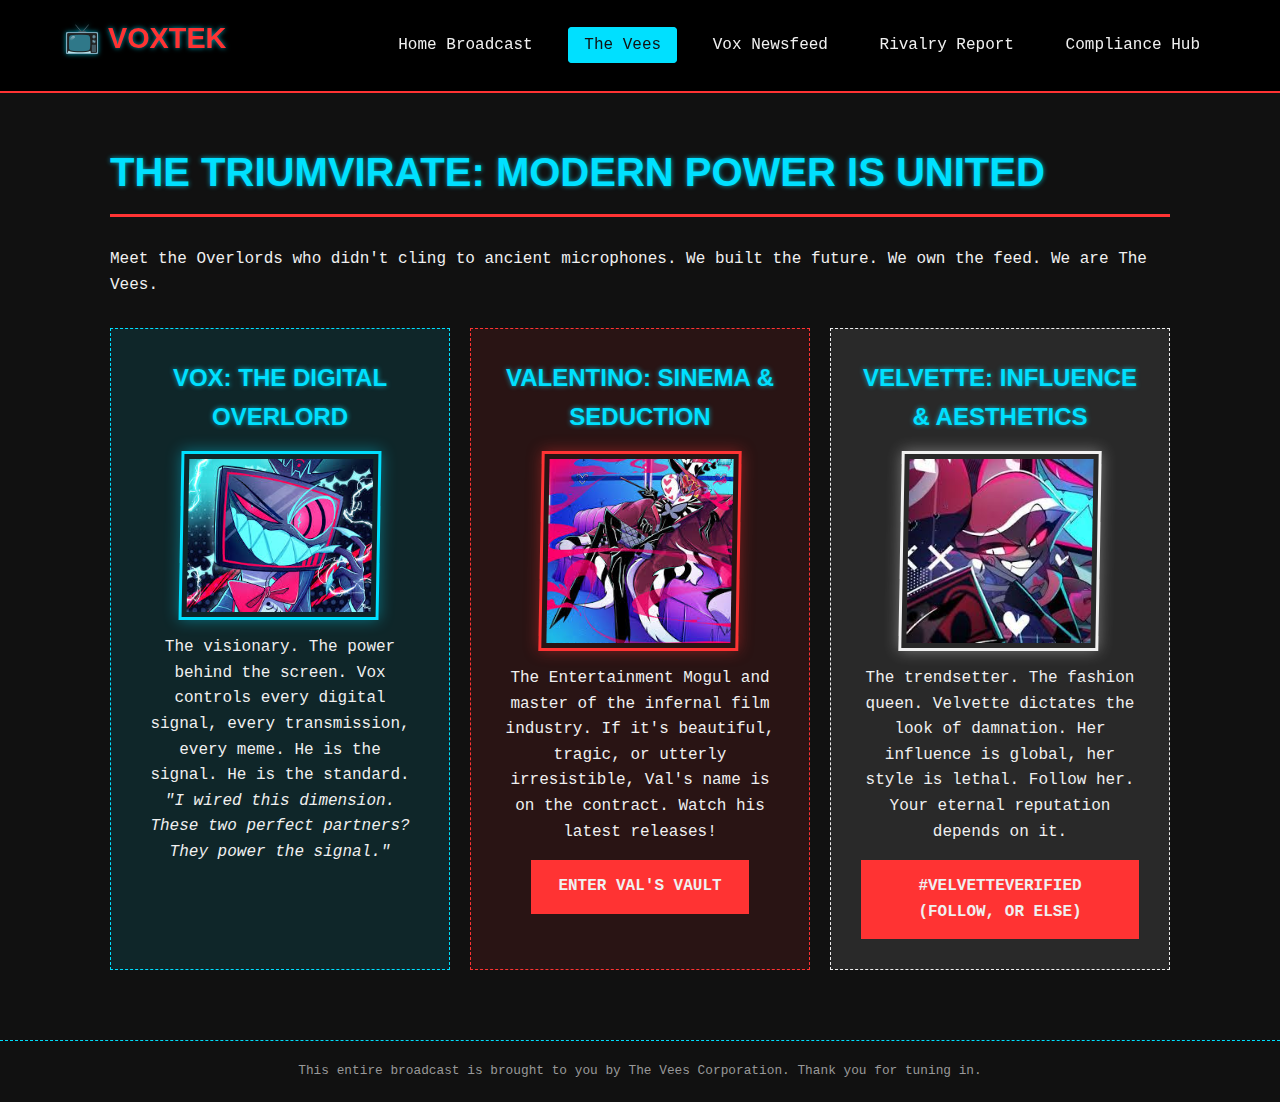
<file: vees.html>
<!DOCTYPE html>
<html lang="en">
<head>
    <meta charset="UTF-8">
    <meta name="viewport" content="width=device-width, initial-scale=1.0">
    <title>The Vees: Technology. Glamour. Entertainment.</title>
    <link rel="stylesheet" href="style.css">
    <link rel="icon" type="image/x-icon" href="/favicon.ico">
</head>
<body class="vox-bg">
<div id="scanline-overlay"></div>
    <header class="header-nav">
        <h1 class="logo">📺 VOXTEK</h1>

<nav>
            <a href="index.html">Home Broadcast</a>
            <a href="vees.html" class="nav-active">The Vees</a>
            <a href="news.html">Vox Newsfeed</a>
            <a href="static.html">Rivalry Report</a>
            <a href="compliance.html">Compliance Hub</a>
        </nav>
    </header>

    <main class="main-content">
        <h2 class="page-title">The Triumvirate: Modern Power is United</h2>
        <p class="intro-text">Meet the Overlords who didn't cling to ancient microphones. We built the future. We own the feed. We are The Vees.</p>
        
        <div class="vees-triptych">
            
           <section class="vee-panel" id="panel-vox">
    <h3>VOX: The Digital Overlord</h3>
    <img src="vox.jpg" alt="Vox, the Digital Overlord of the Vees" class="vee-image">
    <p>The visionary. The power behind the screen. Vox controls every digital signal, every transmission, every meme. He is the signal. He is the standard.</p>
    <cite>"I wired this dimension. These two perfect partners? They power the signal."</cite>
</section>

            <section class="vee-panel" id="panel-valentino">
    <h3>VALENTINO: Sinema & Seduction</h3>
    <img src="valentino.jpg" alt="Valentino, the Sinema and Entertainment Overlord" class="vee-image">
    <p>The Entertainment Mogul and master of the infernal film industry. If it's beautiful, tragic, or utterly irresistible, Val's name is on the contract. Watch his latest releases!</p>
    <a href="#" class="cta-button val-style">Enter Val's Vault</a>
</section>

            <section class="vee-panel" id="panel-velvette">
    <h3>VELVETTE: Influence & Aesthetics</h3>
    <img src="velvette.jpg" alt="Velvette, the Fashion and Influence Overlord" class="vee-image">
    <p>The trendsetter. The fashion queen. Velvette dictates the look of damnation. Her influence is global, her style is lethal. Follow her. Your eternal reputation depends on it.</p>
    <a href="#" class="cta-button velvette-style">#VelvetteVerified (Follow, or else)</a>
</section>
        </div>

    </main>

    <footer class="site-footer">
        <p>This entire broadcast is brought to you by The Vees Corporation. Thank you for tuning in.</p>
    </footer>
<script src="script.js"></script>
</body>
</html>
</file>
<file: style.css>
/* --- Global VoxTek Variables & Reset --- */
:root {
    --color-vox-blue: #00e0ff; /* Neon Cyan/Blue */
    --color-vox-red: #ff3333;   /* High-contrast Red */
    --color-vox-dark: #111111;  /* Near-black background */
    --color-text-light: #f0f0f0; /* Off-white text */
    --font-digital: 'Roboto Mono', monospace; /* Digital/Techy Font */
    --font-display: 'Oswald', sans-serif; /* Bold Headline Font */
}

/* Basic Reset */
* {
    margin: 0;
    padding: 0;
    box-sizing: border-box;
}

/* --- Body and Global Layout --- */
.vox-bg {
    font-family: var(--font-digital);
    background-color: var(--color-vox-dark);
    color: var(--color-text-light);
    line-height: 1.6;
    padding-top: 80px; /* Space for fixed header */
}

.main-content {
    max-width: 1100px;
    margin: 40px auto;
    padding: 20px;
}

/* --- Typography and Headings --- */
h1, h2, h3 {
    font-family: var(--font-display);
    text-transform: uppercase;
    color: var(--color-vox-blue);
    margin-bottom: 15px;
    text-shadow: 0 0 5px rgba(0, 224, 255, 0.7); /* Neon glow effect */
}

h2.page-title {
    font-size: 2.5em;
    border-bottom: 3px solid var(--color-vox-red);
    padding-bottom: 10px;
    margin-bottom: 30px;
}

/* --- Header and Navigation --- */
.header-nav {
    position: fixed;
    top: 0;
    left: 0;
    width: 100%;
    background-color: rgba(0, 0, 0, 0.95); /* Semi-transparent background */
    border-bottom: 2px solid var(--color-vox-red);
    padding: 15px 5%;
    display: flex;
    justify-content: space-between;
    align-items: center;
    z-index: 1000;
}

.logo {
    font-size: 1.8em;
    color: var(--color-vox-red);
}

.header-nav nav a {
    color: var(--color-text-light);
    text-decoration: none;
    padding: 8px 15px;
    margin-left: 10px;
    transition: color 0.3s, background-color 0.3s;
    border-radius: 4px;
    border: 1px solid transparent;
}

.header-nav nav a:hover,
.header-nav nav .nav-active {
    color: var(--color-vox-dark);
    background-color: var(--color-vox-blue);
    border: 1px solid var(--color-vox-blue);
    text-shadow: none;
}

/* --- Buttons and Calls-to-Action (CTAs) --- */
.cta-button, .submit-button, .voxtek-official-link {
    display: inline-block;
    padding: 12px 25px;
    background-color: var(--color-vox-red);
    color: var(--color-text-light);
    text-decoration: none;
    text-transform: uppercase;
    font-weight: bold;
    border: 2px solid var(--color-vox-red);
    transition: background-color 0.3s, border-color 0.3s, box-shadow 0.3s;
    margin-top: 15px;
    cursor: pointer;
}

.cta-button:hover, .submit-button:hover, .voxtek-official-link:hover {
    background-color: var(--color-vox-dark);
    color: var(--color-vox-red);
    border-color: var(--color-vox-red);
    box-shadow: 0 0 10px var(--color-vox-red);
}

.voxtek-official-link {
    background-color: var(--color-vox-blue);
    border-color: var(--color-vox-blue);
}

.voxtek-official-link:hover {
    background-color: var(--color-vox-dark);
    color: var(--color-vox-blue);
    border-color: var(--color-vox-blue);
    box-shadow: 0 0 10px var(--color-vox-blue);
}

/* --- Footer --- */
.site-footer {
    text-align: center;
    padding: 20px;
    border-top: 1px dashed var(--color-vox-blue);
    margin-top: 50px;
    font-size: 0.8em;
    color: #999;
}

/* ======================================= */
/* --- 1. Home Page Specific Designs --- */
/* ======================================= */

#hero-broadcast {
    text-align: center;
    padding: 60px 0;
    background-color: rgba(17, 17, 17, 0.7);
    border: 1px solid var(--color-vox-blue);
}

.news-ticker {
    background-color: var(--color-vox-red);
    color: var(--color-vox-dark);
    padding: 8px 0;
    overflow: hidden;
    white-space: nowrap;
    margin: 20px 0;
    /* This section would use an animation keyframe for scrolling text in production */
}

.news-ticker p {
    font-weight: 900;
    letter-spacing: 2px;
    animation: ticker-move 15s linear infinite; /* Placeholder for animation */
}

@keyframes ticker-move {
    from { transform: translateX(100%); }
    to { transform: translateX(-100%); }
}

.vox-populi-image figcaption {
    font-style: italic;
    margin-top: 20px;
    font-size: 1.2em;
    color: var(--color-vox-blue);
    text-shadow: 0 0 8px var(--color-vox-blue);
}

.vox-quote {
    border-left: 5px solid var(--color-vox-red);
    padding-left: 20px;
    margin: 30px 0;
    font-style: italic;
}

.program-card {
    background-color: #222;
    padding: 20px;
    border: 1px solid #333;
    margin-bottom: 20px;
    border-radius: 5px;
    box-shadow: 0 4px 8px rgba(0, 0, 0, 0.4);
}

/* ======================================= */
/* --- 2. The Vees Page Specific Designs --- */
/* ======================================= */

.vees-triptych {
    display: flex;
    gap: 20px;
    margin-top: 30px;
}

.vee-panel {
    flex: 1;
    padding: 30px;
    border: 1px dashed var(--color-text-light);
    text-align: center;
}

#panel-vox { 
    background-color: rgba(0, 224, 255, 0.1); 
    border-color: var(--color-vox-blue);
}
#panel-valentino { 
    background-color: rgba(255, 51, 51, 0.1); 
    border-color: var(--color-vox-red);
}
#panel-velvette { 
    background-color: rgba(255, 255, 255, 0.1); 
    border-color: var(--color-text-light); 
}

.vee-panel h3 {
    margin-top: 0;
    font-size: 1.5em;
}

/* ======================================= */
/* --- 3. Rivalry Page Specific Designs --- */
/* ======================================= */

.static-page {
    background: repeating-linear-gradient(
        -45deg,
        var(--color-vox-dark),
        var(--color-vox-dark) 5px,
        #222 5px,
        #222 10px
    ); /* Subtle background static pattern */
}

.error-title {
    color: var(--color-vox-red);
    text-align: center;
    font-size: 3em;
    animation: flicker 1s infinite alternate; /* The famous flicker/glitch effect */
}

@keyframes flicker {
    0%   { opacity: 1; }
    40%  { opacity: 1; }
    42%  { opacity: 0.8; }
    43%  { opacity: 1; }
    45%  { opacity: 0.6; }
    46%  { opacity: 1; }
    99%  { opacity: 1; }
    100% { opacity: 0.9; }
}

.signal-icon {
    font-size: 1.8em;
    color: var(--color-text-light);
    background-color: var(--color-vox-red);
    padding: 10px;
    text-align: center;
    margin: 20px auto;
    width: 60%;
    border: 3px solid var(--color-text-light);
}

.glitch-text {
    /* Use text-shadow to simulate RGB split or color fringing found in static/glitches */
    text-shadow: 1px 0 0 var(--color-vox-red), -1px 0 0 var(--color-vox-blue);
    margin-bottom: 20px;
}

.poll-form {
    background-color: #0d0d0d;
    padding: 20px;
    border: 2px solid var(--color-vox-blue);
    margin-top: 20px;
}

.poll-form label {
    display: block;
    margin-bottom: 10px;
    font-size: 1.1em;
}

/* ======================================= */
/* --- 4. Compliance Page Specific Designs --- */
/* ======================================= */

.corporate-page .main-content {
    background-color: #080808; /* Slightly darker to feel serious */
    padding: 40px;
    border-left: 5px solid var(--color-vox-blue);
}

.rules-list {
    list-style-type: none; /* Remove default bullets */
    padding-left: 0;
    border: 1px solid #333;
    padding: 20px;
}

.rules-list li {
    padding: 10px 0;
    border-bottom: 1px dashed #333;
}

.rules-list li:last-child {
    border-bottom: none;
    color: var(--color-vox-red); /* Highlight the threat */
}

.fine-print {
    margin-top: 15px;
    font-size: 0.75em;
    color: #777;
    font-style: italic;
}

/* Form Styles */
.report-form label {
    display: block;
    margin-top: 15px;
    color: var(--color-vox-blue);
    font-weight: bold;
}

.report-form select, 
.report-form textarea {
    width: 100%;
    padding: 10px;
    margin-top: 5px;
    background-color: #222;
    border: 1px solid var(--color-vox-blue);
    color: var(--color-text-light);
    font-family: var(--font-digital);
}
/* ======================================= */
/* --- 5. MOBILE RESPONSIVENESS (Max Width 768px) --- */
/* ======================================= */

@media (max-width: 768px) {
    
    /* Global Adjustments */
    .header-nav {
        flex-direction: column; /* Stack logo and navigation vertically */
        padding: 10px 5%;
        position: static; /* Unfix the header on mobile to save screen space */
    }

    .vox-bg {
        padding-top: 0; /* Remove padding since header is no longer fixed */
    }

    .header-nav nav {
        margin-top: 10px;
        display: flex; /* Keep links inline */
        flex-wrap: wrap; /* Allow links to wrap if they don't fit */
        justify-content: center;
    }

    .header-nav nav a {
        padding: 6px 10px;
        margin: 5px;
        font-size: 0.9em;
    }

    .main-content {
        padding: 10px; /* Reduce main content padding */
        margin: 20px auto;
    }

    /* Headings and Text */
    h2.page-title {
        font-size: 2em;
    }

    /* ---------------------------------- */
    /* 2. The Vees Page (vees.html) */
    /* ---------------------------------- */

    .vees-triptych {
        flex-direction: column; /* This is the key change: stack the three Vees panels */
    }

    .vee-panel {
        margin-bottom: 20px;
        padding: 20px;
    }

    /* ---------------------------------- */
    /* 3. Rivalry Page (static.html) */
    /* ---------------------------------- */
    
    .signal-icon {
        width: 90%; /* Make the signal icon wider on mobile */
        font-size: 1.2em;
    }

    /* ---------------------------------- */
    /* 4. Compliance Page (compliance.html) */
    /* ---------------------------------- */
    .corporate-page .main-content {
        padding: 20px;
    }
}
/* --- Glitch Effect Styles (Used by JavaScript) --- */
.glitch {
    /* Use a slight distortion */
    transform: skewX(2deg); 
    /* The RGB shift/shadow effect */
    text-shadow: 2px 0 var(--color-vox-red), -2px 0 var(--color-vox-blue);
    /* Flicker the background color briefly */
    background-color: rgba(255, 51, 51, 0.1); 
    border-color: var(--color-vox-red) !important;
}
/* --- Vees Panel Image Styling --- */
.vee-image {
    width: 100%; /* Take up the full width of the panel */
    max-width: 200px; /* Cap the max size to keep it clean */
    height: auto;
    display: block; /* Ensures it sits on its own line */
    margin: 15px auto; /* Centers the image */
    
    /* Add a high-tech border and shadow */
    border: 3px solid var(--color-vox-blue);
    padding: 5px;
    box-shadow: 0 0 15px rgba(0, 224, 255, 0.4);
    
    /* Give it a slight distortion to match the vibe */
    transform: skewX(-1deg);
    transition: transform 0.3s ease;
}

.vee-image:hover {
    transform: skewX(0) scale(1.05);
    box-shadow: 0 0 20px var(--color-vox-red);
}

/* Specific color adjustments for each panel image */
#panel-valentino .vee-image {
    border-color: var(--color-vox-red);
    box-shadow: 0 0 15px rgba(255, 51, 51, 0.4);
}

#panel-velvette .vee-image {
    border-color: var(--color-text-light);
    box-shadow: 0 0 15px rgba(240, 240, 240, 0.4);
}

/* Ensure images scale down for mobile */
@media (max-width: 768px) {
    .vee-image {
        max-width: 150px;
    }
}
/* --- Newsfeed Page Styling --- */
.news-article {
    background-color: #0c0c0c;
    border: 1px solid var(--color-vox-blue);
    padding: 25px;
    margin-bottom: 25px;
    box-shadow: 0 0 8px rgba(0, 224, 255, 0.2);
    transition: transform 0.3s ease;
}

.news-article:hover {
    transform: translateY(-3px); /* Slight lift on hover */
    border-color: var(--color-vox-red);
}

.news-article h3 {
    font-size: 1.8em;
    margin-top: 0;
    margin-bottom: 10px;
}

.news-date {
    display: block;
    font-size: 0.8em;
    color: #999;
    margin-bottom: 5px;
    border-bottom: 1px dashed #333;
    padding-bottom: 5px;
}
/* Custom Scrollbar for Digital Aesthetic */
::-webkit-scrollbar {
    width: 8px; /* Width of the scrollbar */
}
::-webkit-scrollbar-track {
    background: #000; /* Dark background track */
}
::-webkit-scrollbar-thumb {
    background: var(--color-vox-blue); /* Neon blue scroll handle */
    border-radius: 10px;
    box-shadow: 0 0 5px var(--color-vox-blue);
}
::-webkit-scrollbar-thumb:hover {
    background: var(--color-vox-red); /* Red on hover */
    box-shadow: 0 0 5px var(--color-vox-red); 
}
/* ======================================= */
/* --- ANTI-SELECTION: Content Control --- */
/* ======================================= */

/* Apply to elements that contain sensitive propaganda/news that Vox wants locked down */
.vox-quote, 
.news-article, 
.error-title,
.fine-print {
    /* Standard property */
    user-select: none;
    /* Vendor prefixes for broader browser compatibility */
    -webkit-user-select: none; /* Chrome, Safari */
    -moz-user-select: none;    /* Firefox */
    -ms-user-select: none;     /* IE/Edge */
}

/* Optional: You can explicitly allow selection on specific elements if needed later */
/* For example, if you had a contact form where text input must be allowed: */
input, textarea {
    user-select: text !important;
}
/* ======================================= */
/* --- SIGNAL ACQUISITION LOADING SCREEN --- */
/* ======================================= */

#loading-screen {
    position: fixed;
    top: 0;
    left: 0;
    width: 100%;
    height: 100%;
    background-color: var(--color-vox-dark);
    display: flex;
    flex-direction: column;
    justify-content: center;
    align-items: center;
    z-index: 10000; /* Ensure it covers everything */
    opacity: 1;
    transition: opacity 1.5s ease-out; /* Fade out transition */
}

/* --- Custom Cursor Image URL (Ensure this path is correct!) --- */
/* Example Path: url('reticle.png') 16 16 */
/* Replace 'url(...)' with your actual image path/filename. */
:root {
    /* Define the custom cursor URL as a CSS variable for easy reuse */
    --cursor-reticle: url('reticle.cur') 16 16, wait; 
    --cursor-reticle-pointer: url('reticle.cur') 16 16, pointer;
}

/* 1. Apply Reticle to the entire body */
.vox-bg, body {
    cursor: var(--cursor-reticle);
}

/* 2. THE OVERRIDE FIX: Apply the Reticle to ALL elements when they are interactive */
/* We target EVERYTHING (*) on the page when hovering, and ensure the reticle is used. */
*:hover {
    /* Set the cursor to the Reticle for all hover states */
    cursor: var(--cursor-reticle); 
}

/* 3. EXCEPTION: Force the hand icon to use the Reticle image */
a:hover, 
button:hover, 
.cta-button:hover, 
input[type="submit"]:hover, 
input[type="button"]:hover {
    /* Use the reticle, but fall back to the pointer type */
    cursor: var(--cursor-reticle-pointer);
}
/* --- Final Custom Cursor Implementation --- */
.vox-bg, body {
    /* Uses the reticle image for the general page area */
    cursor: url('reticle.cur') 16 16, wait; 
}

/* --- THE FIX: Force the custom image onto all interactive elements --- */
a:hover, button:hover, .cta-button:hover, 
input:hover, select:hover, textarea:hover {
    /* Use the same custom image, but add 'pointer' as the fallback type. */
    cursor: url('reticle.cur') 16 16, pointer; 
} 
}
/* ======================================= */
/* --- AGGRESSIVE CURSOR FIX --- */
/* Forces full-screen overlays to allow cursor interaction */
/* ======================================= */

#loading-screen, /* The signal acquisition screen */
#scanline-overlay /* If you implemented the screen line effect */
{
    /* This allows the cursor and clicks to pass right through the element */
    pointer-events: none !important; 
}
</file>
